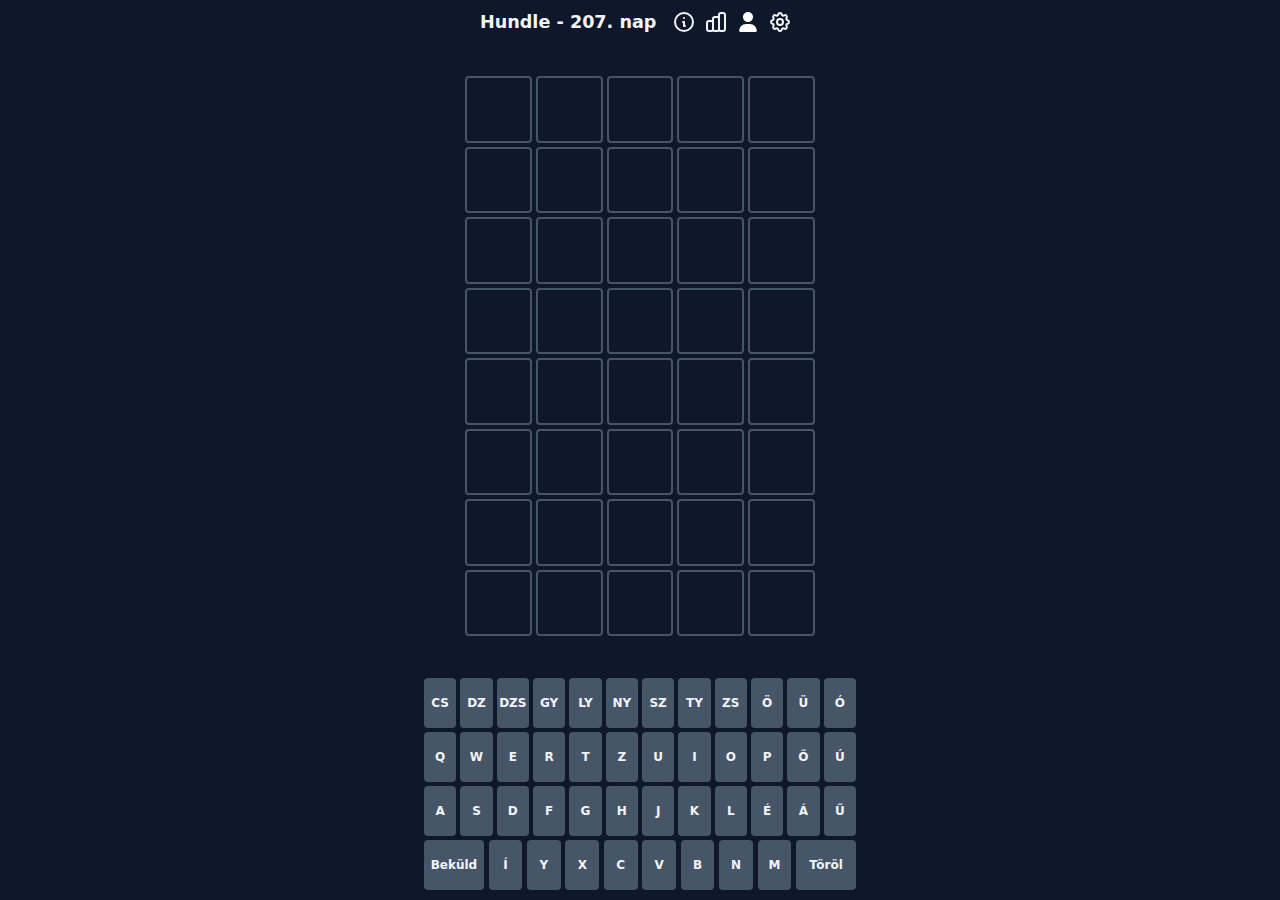
<file: src/main/resources/public/index.html>
<!DOCTYPE html>
<html lang="hu">

<head>
    <meta charset="UTF-8">
    <meta http-equiv="X-UA-Compatible" content="IE=edge">
    <meta name="viewport" content="width=device-width, initial-scale=1.0">
    <title>Hundle</title>
    <link rel="stylesheet" href="style.css">
    <link rel="icon" type="image/x-icon" href="/logos/logo.ico">
</head>

<body>
<noscript>Be kell kapcsolni a JavaScriptet az applikáció futtatásához.</noscript>
<div class="container">
    <div class="menu">
        <div class="title" id="menutitle"></div>
        <div class="icons">
            <div class="icon" onclick="fadee('250');betolt('info');"><svg xmlns="http://www.w3.org/2000/svg" fill="none" viewBox="0 0 24 24" stroke="currentColor" aria-hidden="true" class="h-6 w-6 mr-2 cursor-pointer dark:stroke-white">
                <path stroke-linecap="round" stroke-linejoin="round" stroke-width="2" d="M13 16h-1v-4h-1m1-4h.01M21 12a9 9 0 11-18 0 9 9 0 0118 0z"></path>
            </svg></div>
            <div class="icon" onclick="fadee('250');betolt('stats');"><svg xmlns="http://www.w3.org/2000/svg" fill="none" viewBox="0 0 24 24" stroke="currentColor" aria-hidden="true" class="h-6 w-6 mr-2 cursor-pointer dark:stroke-white">
                <path stroke-linecap="round" stroke-linejoin="round" stroke-width="2" d="M9 19v-6a2 2 0 00-2-2H5a2 2 0 00-2 2v6a2 2 0 002 2h2a2 2 0 002-2zm0 0V9a2 2 0 012-2h2a2 2 0 012 2v10m-6 0a2 2 0 002 2h2a2 2 0 002-2m0 0V5a2 2 0 012-2h2a2 2 0 012 2v14a2 2 0 01-2 2h-2a2 2 0 01-2-2z">
                </path>
            </svg></div>
            <svg  class="icon user" onclick="fadee('250');betolt('login');" xmlns="http://www.w3.org/2000/svg" viewBox="0 0 448 512"><path d="M224 256c70.7 0 128-57.31 128-128s-57.3-128-128-128C153.3 0 96 57.31 96 128S153.3 256 224 256zM274.7 304H173.3C77.61 304 0 381.6 0 477.3c0 19.14 15.52 34.67 34.66 34.67h378.7C432.5 512 448 496.5 448 477.3C448 381.6 370.4 304 274.7 304z"/></svg>
            <div class="icon" onclick="fadee('250');betolt('settings');"><svg xmlns="http://www.w3.org/2000/svg" fill="none" viewBox="0 0 24 24" stroke="currentColor" aria-hidden="true" class="h-6 w-6 cursor-pointer dark:stroke-white">
                <path stroke-linecap="round" stroke-linejoin="round" stroke-width="2" d="M10.325 4.317c.426-1.756 2.924-1.756 3.35 0a1.724 1.724 0 002.573 1.066c1.543-.94 3.31.826 2.37 2.37a1.724 1.724 0 001.065 2.572c1.756.426 1.756 2.924 0 3.35a1.724 1.724 0 00-1.066 2.573c.94 1.543-.826 3.31-2.37 2.37a1.724 1.724 0 00-2.572 1.065c-.426 1.756-2.924 1.756-3.35 0a1.724 1.724 0 00-2.573-1.066c-1.543.94-3.31-.826-2.37-2.37a1.724 1.724 0 00-1.065-2.572c-1.756-.426-1.756-2.924 0-3.35a1.724 1.724 0 001.066-2.573c-.94-1.543.826-3.31 2.37-2.37.996.608 2.296.07 2.572-1.065z">
                </path>
                <path stroke-linecap="round" stroke-linejoin="round" stroke-width="2" d="M15 12a3 3 0 11-6 0 3 3 0 016 0z"></path>
            </svg></div>
        </div>

    </div>
    <div class="guessescenter">
        <div class="guesses">
            <div class="row">
                <div class="letterboxcontainer"><div class="letterbox"></div></div>
                <div class="letterboxcontainer"><div class="letterbox"></div></div>
                <div class="letterboxcontainer"><div class="letterbox"></div></div>
                <div class="letterboxcontainer"><div class="letterbox"></div></div>
                <div class="letterboxcontainer"><div class="letterbox"></div></div>
            </div>
            <div class="row">
                <div class="letterboxcontainer">
                    <div class="letterbox"></div>
                </div>
                <div class="letterboxcontainer">
                    <div class="letterbox"></div>
                </div>
                <div class="letterboxcontainer">
                    <div class="letterbox"></div>
                </div>
                <div class="letterboxcontainer">
                    <div class="letterbox"></div>
                </div>
                <div class="letterboxcontainer">
                    <div class="letterbox"></div>
                </div>
            </div>
            <div class="row">
                <div class="letterboxcontainer">
                    <div class="letterbox"></div>
                </div>
                <div class="letterboxcontainer">
                    <div class="letterbox"></div>
                </div>
                <div class="letterboxcontainer">
                    <div class="letterbox"></div>
                </div>
                <div class="letterboxcontainer">
                    <div class="letterbox"></div>
                </div>
                <div class="letterboxcontainer">
                    <div class="letterbox"></div>
                </div>
            </div>
            <div class="row">
                <div class="letterboxcontainer">
                    <div class="letterbox"></div>
                </div>
                <div class="letterboxcontainer">
                    <div class="letterbox"></div>
                </div>
                <div class="letterboxcontainer">
                    <div class="letterbox"></div>
                </div>
                <div class="letterboxcontainer">
                    <div class="letterbox"></div>
                </div>
                <div class="letterboxcontainer">
                    <div class="letterbox"></div>
                </div>
            </div>
            <div class="row">
                <div class="letterboxcontainer">
                    <div class="letterbox"></div>
                </div>
                <div class="letterboxcontainer">
                    <div class="letterbox"></div>
                </div>
                <div class="letterboxcontainer">
                    <div class="letterbox"></div>
                </div>
                <div class="letterboxcontainer">
                    <div class="letterbox"></div>
                </div>
                <div class="letterboxcontainer">
                    <div class="letterbox"></div>
                </div>
            </div>
            <div class="row">
                <div class="letterboxcontainer">
                    <div class="letterbox"></div>
                </div>
                <div class="letterboxcontainer">
                    <div class="letterbox"></div>
                </div>
                <div class="letterboxcontainer">
                    <div class="letterbox"></div>
                </div>
                <div class="letterboxcontainer">
                    <div class="letterbox"></div>
                </div>
                <div class="letterboxcontainer">
                    <div class="letterbox"></div>
                </div>
            </div>
            <div class="row">
                <div class="letterboxcontainer">
                    <div class="letterbox"></div>
                </div>
                <div class="letterboxcontainer">
                    <div class="letterbox"></div>
                </div>
                <div class="letterboxcontainer">
                    <div class="letterbox"></div>
                </div>
                <div class="letterboxcontainer">
                    <div class="letterbox"></div>
                </div>
                <div class="letterboxcontainer">
                    <div class="letterbox"></div>
                </div>
            </div>
            <div class="row">
                <div class="letterboxcontainer">
                    <div class="letterbox"></div>
                </div>
                <div class="letterboxcontainer">
                    <div class="letterbox"></div>
                </div>
                <div class="letterboxcontainer">
                    <div class="letterbox"></div>
                </div>
                <div class="letterboxcontainer">
                    <div class="letterbox"></div>
                </div>
                <div class="letterboxcontainer">
                    <div class="letterbox"></div>
                </div>
            </div>
        </div>
    </div>


    <div class="btnbox">
        <div class="btnrow">
            <div class="normalbtn"><p>CS</p></div>
            <div class="normalbtn"><p>DZ</p></div>
            <div class="normalbtn"><p>DZS</p></div>
            <div class="normalbtn"><p>GY</p></div>
            <div class="normalbtn"><p>LY</p></div>
            <div class="normalbtn"><p>NY</p></div>
            <div class="normalbtn"><p>SZ</p></div>
            <div class="normalbtn"><p>TY</p></div>
            <div class="normalbtn"><p>ZS</p></div>
            <div class="normalbtn"><p>Ö</p></div>
            <div class="normalbtn"><p>Ü</p></div>
            <div class="normalbtn"><p>Ó</p></div>

        </div>
        <div class="btnrow">
            <div class="normalbtn"><p>Q</p></div>
            <div class="normalbtn"><p>W</p></div>
            <div class="normalbtn"><p>E</p></div>
            <div class="normalbtn"><p>R</p></div>
            <div class="normalbtn"><p>T</p></div>
            <div class="normalbtn"><p>Z</p></div>
            <div class="normalbtn"><p>U</p></div>
            <div class="normalbtn"><p>I</p></div>
            <div class="normalbtn"><p>O</p></div>
            <div class="normalbtn"><p>P</p></div>
            <div class="normalbtn"><p>Ő</p></div>
            <div class="normalbtn"><p>Ú</p></div>
        </div>
        <div class="btnrow">
            <div class="normalbtn"><p>A</p></div>
            <div class="normalbtn"><p>S</p></div>
            <div class="normalbtn"><p>D</p></div>
            <div class="normalbtn"><p>F</p></div>
            <div class="normalbtn"><p>G</p></div>
            <div class="normalbtn"><p>H</p></div>
            <div class="normalbtn"><p>J</p></div>
            <div class="normalbtn"><p>K</p></div>
            <div class="normalbtn"><p>L</p></div>
            <div class="normalbtn"><p>É</p></div>
            <div class="normalbtn"><p>Á</p></div>
            <div class="normalbtn"><p>Ű</p></div>
        </div>
        <div class="btnrow">
            <div class="bigbtn"><p>Beküld</p></div>
            <div class="normalbtn"><p>Í</p></div>
            <div class="normalbtn"><p>Y</p></div>
            <div class="normalbtn"><p>X</p></div>
            <div class="normalbtn"><p>C</p></div>
            <div class="normalbtn"><p>V</p></div>
            <div class="normalbtn"><p>B</p></div>
            <div class="normalbtn"><p>N</p></div>
            <div class="normalbtn"><p>M</p></div>
            <div class="bigbtn"><p>Töröl</p></div>
        </div>
    </div>
</div>
<div class="bgcontainer nodisplay">
    <div class="popcont">
        <svg onclick="fadee('250')" class ="ix" xmlns="http://www.w3.org/2000/svg" fill="none" viewBox="0 0 24 24" stroke="currentColor" aria-hidden="true" class="h-6 w-6 cursor-pointer dark:stroke-white"><path stroke-linecap="round" stroke-linejoin="round" stroke-width="2" d="M10 14l2-2m0 0l2-2m-2 2l-2-2m2 2l2 2m7-2a9 9 0 11-18 0 9 9 0 0118 0z"></path></svg>
        <div class="contcont">
            <div class="cim">Belépés</div>
            <div class="content"></div>
        </div>
    </div>
</div>
</body>
<script src="script.js"></script>
</html>
</file>
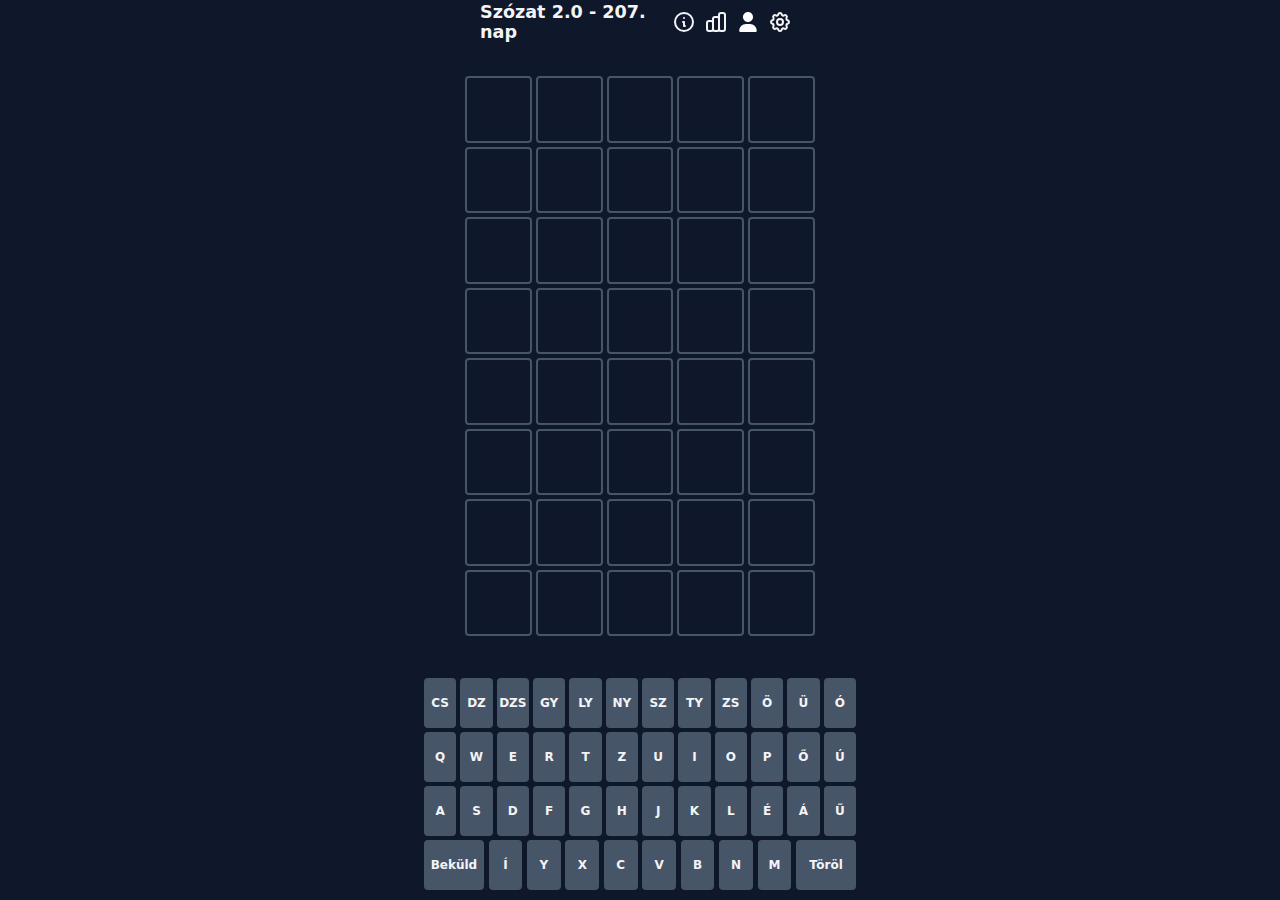
<file: src/main/resources/static/index.html>
<!DOCTYPE html>
<html lang="hu">

<head>
    <meta charset="UTF-8">
    <meta http-equiv="X-UA-Compatible" content="IE=edge">
    <meta name="viewport" content="width=device-width, initial-scale=1.0">
    <title>Szózat 2.0</title>
    <link rel="stylesheet" href="style.css">
</head>

<body>
<noscript>Be kell kapcsolni a JavaScriptet az applikáció futtatásához.</noscript>
<div class="container">
    <div class="menu">
        <div class="title" id="menutitle"></div>
        <div class="icons">
            <div class="icon" onclick="fadee('250');betolt('info');"><svg xmlns="http://www.w3.org/2000/svg" fill="none" viewBox="0 0 24 24" stroke="currentColor" aria-hidden="true" class="h-6 w-6 mr-2 cursor-pointer dark:stroke-white">
                <path stroke-linecap="round" stroke-linejoin="round" stroke-width="2" d="M13 16h-1v-4h-1m1-4h.01M21 12a9 9 0 11-18 0 9 9 0 0118 0z"></path>
            </svg></div>
            <div class="icon" onclick="fadee('250');betolt('stats');"><svg xmlns="http://www.w3.org/2000/svg" fill="none" viewBox="0 0 24 24" stroke="currentColor" aria-hidden="true" class="h-6 w-6 mr-2 cursor-pointer dark:stroke-white">
                <path stroke-linecap="round" stroke-linejoin="round" stroke-width="2" d="M9 19v-6a2 2 0 00-2-2H5a2 2 0 00-2 2v6a2 2 0 002 2h2a2 2 0 002-2zm0 0V9a2 2 0 012-2h2a2 2 0 012 2v10m-6 0a2 2 0 002 2h2a2 2 0 002-2m0 0V5a2 2 0 012-2h2a2 2 0 012 2v14a2 2 0 01-2 2h-2a2 2 0 01-2-2z">
                </path>
            </svg></div>
            <svg  class="icon user" onclick="fadee('250');betolt('login');" xmlns="http://www.w3.org/2000/svg" viewBox="0 0 448 512"><path d="M224 256c70.7 0 128-57.31 128-128s-57.3-128-128-128C153.3 0 96 57.31 96 128S153.3 256 224 256zM274.7 304H173.3C77.61 304 0 381.6 0 477.3c0 19.14 15.52 34.67 34.66 34.67h378.7C432.5 512 448 496.5 448 477.3C448 381.6 370.4 304 274.7 304z"/></svg>
            <div class="icon" onclick="fadee('250');betolt('settings');"><svg xmlns="http://www.w3.org/2000/svg" fill="none" viewBox="0 0 24 24" stroke="currentColor" aria-hidden="true" class="h-6 w-6 cursor-pointer dark:stroke-white">
                <path stroke-linecap="round" stroke-linejoin="round" stroke-width="2" d="M10.325 4.317c.426-1.756 2.924-1.756 3.35 0a1.724 1.724 0 002.573 1.066c1.543-.94 3.31.826 2.37 2.37a1.724 1.724 0 001.065 2.572c1.756.426 1.756 2.924 0 3.35a1.724 1.724 0 00-1.066 2.573c.94 1.543-.826 3.31-2.37 2.37a1.724 1.724 0 00-2.572 1.065c-.426 1.756-2.924 1.756-3.35 0a1.724 1.724 0 00-2.573-1.066c-1.543.94-3.31-.826-2.37-2.37a1.724 1.724 0 00-1.065-2.572c-1.756-.426-1.756-2.924 0-3.35a1.724 1.724 0 001.066-2.573c-.94-1.543.826-3.31 2.37-2.37.996.608 2.296.07 2.572-1.065z">
                </path>
                <path stroke-linecap="round" stroke-linejoin="round" stroke-width="2" d="M15 12a3 3 0 11-6 0 3 3 0 016 0z"></path>
            </svg></div>
        </div>

    </div>
    <div class="guessescenter">
        <div class="guesses">
            <div class="row">
                <div class="letterboxcontainer"><div class="letterbox"></div></div>
                <div class="letterboxcontainer"><div class="letterbox"></div></div>
                <div class="letterboxcontainer"><div class="letterbox"></div></div>
                <div class="letterboxcontainer"><div class="letterbox"></div></div>
                <div class="letterboxcontainer"><div class="letterbox"></div></div>
            </div>
            <div class="row">
                <div class="letterboxcontainer">
                    <div class="letterbox"></div>
                </div>
                <div class="letterboxcontainer">
                    <div class="letterbox"></div>
                </div>
                <div class="letterboxcontainer">
                    <div class="letterbox"></div>
                </div>
                <div class="letterboxcontainer">
                    <div class="letterbox"></div>
                </div>
                <div class="letterboxcontainer">
                    <div class="letterbox"></div>
                </div>
            </div>
            <div class="row">
                <div class="letterboxcontainer">
                    <div class="letterbox"></div>
                </div>
                <div class="letterboxcontainer">
                    <div class="letterbox"></div>
                </div>
                <div class="letterboxcontainer">
                    <div class="letterbox"></div>
                </div>
                <div class="letterboxcontainer">
                    <div class="letterbox"></div>
                </div>
                <div class="letterboxcontainer">
                    <div class="letterbox"></div>
                </div>
            </div>
            <div class="row">
                <div class="letterboxcontainer">
                    <div class="letterbox"></div>
                </div>
                <div class="letterboxcontainer">
                    <div class="letterbox"></div>
                </div>
                <div class="letterboxcontainer">
                    <div class="letterbox"></div>
                </div>
                <div class="letterboxcontainer">
                    <div class="letterbox"></div>
                </div>
                <div class="letterboxcontainer">
                    <div class="letterbox"></div>
                </div>
            </div>
            <div class="row">
                <div class="letterboxcontainer">
                    <div class="letterbox"></div>
                </div>
                <div class="letterboxcontainer">
                    <div class="letterbox"></div>
                </div>
                <div class="letterboxcontainer">
                    <div class="letterbox"></div>
                </div>
                <div class="letterboxcontainer">
                    <div class="letterbox"></div>
                </div>
                <div class="letterboxcontainer">
                    <div class="letterbox"></div>
                </div>
            </div>
            <div class="row">
                <div class="letterboxcontainer">
                    <div class="letterbox"></div>
                </div>
                <div class="letterboxcontainer">
                    <div class="letterbox"></div>
                </div>
                <div class="letterboxcontainer">
                    <div class="letterbox"></div>
                </div>
                <div class="letterboxcontainer">
                    <div class="letterbox"></div>
                </div>
                <div class="letterboxcontainer">
                    <div class="letterbox"></div>
                </div>
            </div>
            <div class="row">
                <div class="letterboxcontainer">
                    <div class="letterbox"></div>
                </div>
                <div class="letterboxcontainer">
                    <div class="letterbox"></div>
                </div>
                <div class="letterboxcontainer">
                    <div class="letterbox"></div>
                </div>
                <div class="letterboxcontainer">
                    <div class="letterbox"></div>
                </div>
                <div class="letterboxcontainer">
                    <div class="letterbox"></div>
                </div>
            </div>
            <div class="row">
                <div class="letterboxcontainer">
                    <div class="letterbox"></div>
                </div>
                <div class="letterboxcontainer">
                    <div class="letterbox"></div>
                </div>
                <div class="letterboxcontainer">
                    <div class="letterbox"></div>
                </div>
                <div class="letterboxcontainer">
                    <div class="letterbox"></div>
                </div>
                <div class="letterboxcontainer">
                    <div class="letterbox"></div>
                </div>
            </div>
        </div>
    </div>


    <div class="btnbox">
        <div class="btnrow">
            <div class="normalbtn"><p>CS</p></div>
            <div class="normalbtn"><p>DZ</p></div>
            <div class="normalbtn"><p>DZS</p></div>
            <div class="normalbtn"><p>GY</p></div>
            <div class="normalbtn"><p>LY</p></div>
            <div class="normalbtn"><p>NY</p></div>
            <div class="normalbtn"><p>SZ</p></div>
            <div class="normalbtn"><p>TY</p></div>
            <div class="normalbtn"><p>ZS</p></div>
            <div class="normalbtn"><p>Ö</p></div>
            <div class="normalbtn"><p>Ü</p></div>
            <div class="normalbtn"><p>Ó</p></div>

        </div>
        <div class="btnrow">
            <div class="normalbtn"><p>Q</p></div>
            <div class="normalbtn"><p>W</p></div>
            <div class="normalbtn"><p>E</p></div>
            <div class="normalbtn"><p>R</p></div>
            <div class="normalbtn"><p>T</p></div>
            <div class="normalbtn"><p>Z</p></div>
            <div class="normalbtn"><p>U</p></div>
            <div class="normalbtn"><p>I</p></div>
            <div class="normalbtn"><p>O</p></div>
            <div class="normalbtn"><p>P</p></div>
            <div class="normalbtn"><p>Ő</p></div>
            <div class="normalbtn"><p>Ú</p></div>
        </div>
        <div class="btnrow">
            <div class="normalbtn"><p>A</p></div>
            <div class="normalbtn"><p>S</p></div>
            <div class="normalbtn"><p>D</p></div>
            <div class="normalbtn"><p>F</p></div>
            <div class="normalbtn"><p>G</p></div>
            <div class="normalbtn"><p>H</p></div>
            <div class="normalbtn"><p>J</p></div>
            <div class="normalbtn"><p>K</p></div>
            <div class="normalbtn"><p>L</p></div>
            <div class="normalbtn"><p>É</p></div>
            <div class="normalbtn"><p>Á</p></div>
            <div class="normalbtn"><p>Ű</p></div>
        </div>
        <div class="btnrow">
            <div class="bigbtn"><p>Beküld</p></div>
            <div class="normalbtn"><p>Í</p></div>
            <div class="normalbtn"><p>Y</p></div>
            <div class="normalbtn"><p>X</p></div>
            <div class="normalbtn"><p>C</p></div>
            <div class="normalbtn"><p>V</p></div>
            <div class="normalbtn"><p>B</p></div>
            <div class="normalbtn"><p>N</p></div>
            <div class="normalbtn"><p>M</p></div>
            <div class="bigbtn"><p>Töröl</p></div>
        </div>
    </div>
</div>
<div class="bgcontainer nodisplay">
    <div class="popcont">
        <svg onclick="fadee('250')" class ="ix" xmlns="http://www.w3.org/2000/svg" fill="none" viewBox="0 0 24 24" stroke="currentColor" aria-hidden="true" class="h-6 w-6 cursor-pointer dark:stroke-white"><path stroke-linecap="round" stroke-linejoin="round" stroke-width="2" d="M10 14l2-2m0 0l2-2m-2 2l-2-2m2 2l2 2m7-2a9 9 0 11-18 0 9 9 0 0118 0z"></path></svg>
        <div class="contcont">
            <div class="cim">Belépés</div>
            <div class="content"></div>
        </div>
    </div>
</div>
</body>
<script src="script.js"></script>
</html>
</file>
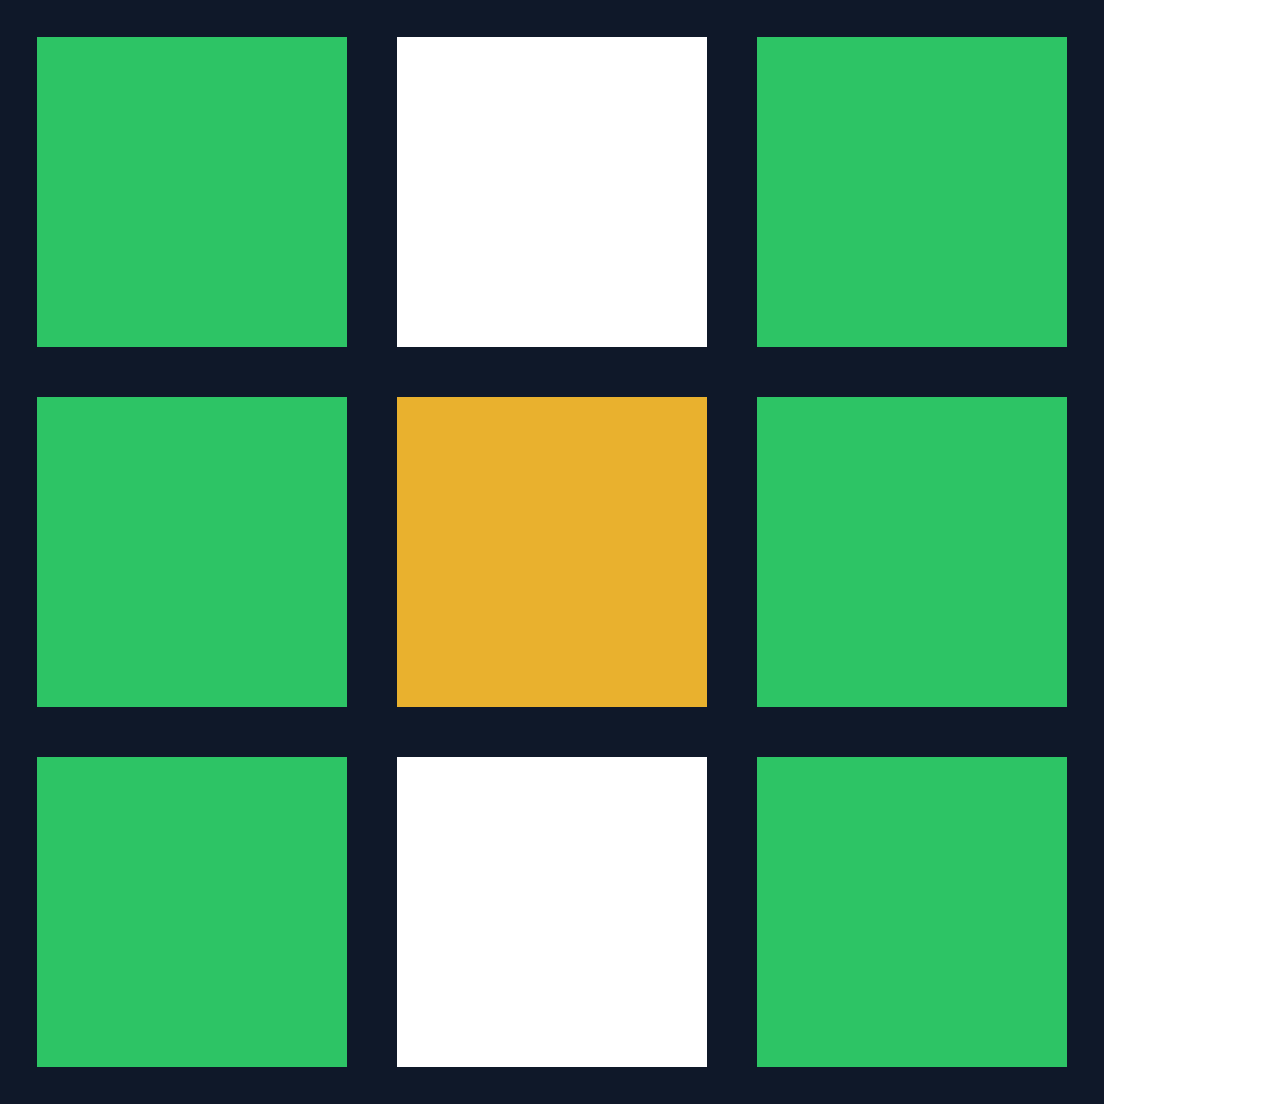
<file: src/main/resources/public/logo.html>
<!DOCTYPE html>
<html lang="en">
<head>
    <meta charset="UTF-8">
    <meta http-equiv="X-UA-Compatible" content="IE=edge">
    <meta name="viewport" content="width=device-width, initial-scale=1.0">
    <title>Logo</title>
    <style>
        body {
            width:1080px;
            height: 1080px;
            margin:0;
            padding:0;
            background-color: white;
            display: flex;
            flex-wrap: wrap;
            border: 12.5px solid #0f1829;
        }
        html {
            width:1080px;
            height: 1080px;
        }
        .negyzet {
            width: calc((1080px / 3) - 50px);
            height: calc((1080px / 3) - 50px);
            border: 25px solid #0f1829;
            
        }
        .green {
            background: #2dc465;
        }
        .orange {
            background: #e9b12e;
        }
    </style>
</head>
<body>
    <div class="green negyzet"></div>
    <div class="black negyzet"></div>
    <div class="green negyzet"></div>
    <div class="green negyzet"></div>
    <div class="orange negyzet"></div>
    <div class="green negyzet"></div>
    <div class="green negyzet"></div>
    <div class="black negyzet"></div>
    <div class="green negyzet"></div>
</body>
</html>
</file>
<file: src/main/resources/public/style.css>
html{
    background-color: #0f172a;
    color: #f3f4f6;
    font-family: ui-sans-serif,system-ui,-apple-system,BlinkMacSystemFont,Segoe UI,Roboto,Helvetica Neue,Arial,Noto Sans,sans-serif,Apple Color Emoji,Segoe UI Emoji,Segoe UI Symbol,Noto Color Emoji;
}
body {
    margin:0px;
}
.letter {
    text-transform: uppercase;
    font-weight:700;
}
.user {
    fill:white;
    padding:2px;
}
.contcont {
    display: flex;
    flex-direction: column;
    width: 100%;
    justify-content: flex-start;
    margin-top:5px;

}
.cim {
    display:flex;
    justify-content: center;
    font-weight: 500;
    font-size: 1.125rem;
}
.guesses2{
    tab-size: 4;
    line-height: inherit;
    box-sizing: border-box;
    margin-left: auto;
    margin-right: auto;
    display: grid;
    gap: .25rem;
    height: 64px!important;
    max-height: 64px;
    width: 100%!important;
    max-width: 350px;
}
.popcont {
    position: absolute;
    position: absolute;
    display: flex;
    min-height: 200px;
    height: max-content;
    width: 336px;
    background: #1f2936;
    border-radius: 0.5rem;
    padding:24px;
    transition: 400ms;
    transform: scale(0.95);
}
.grow {
    transform: scale(1.0);
}
.ix {
    width: 24px;
    height: 24px;
    position: absolute;
    top: 18px;
    right: 18px;
    cursor: pointer;
}
.bgcontainer {
    width:100vw;
    height: 100vh;
    position:fixed;
    top:0px;
    left: 0px;
    background: #6b7280bf;
    opacity: 0;
    transition: 200ms;
    display: flex;
    align-content: center;
    justify-content: center;
    align-items: center;
}
.nodisplay {
    display: none;
}
.bgcontaineractive {
opacity:1;

}
.icon{
    tab-size: 4;
    line-height: inherit;
    fill: white;
    border: 0 solid #e5e7eb;
    box-sizing: border-box;
    display: block;
    vertical-align: middle;
    margin-right: .5rem;
    height: 1.5rem;
    width: 1.5rem;
    cursor: pointer;
    stroke: #fff;
}

.menu{
    display: flex;
    flex-direction: row;
    justify-content: space-between;
    align-items: center;
    height: 28px;
    margin-bottom: 0.5rem!important;
    width: 20rem;
    max-width:100%;
    font-weight:700;
    font-size:1.1rem
}

.title{
    float: left;
}
.icons{
    display: flex;
    flex-direction: row;
    justify-content: space-between;
    align-items: center;
    width: auto;
    float: right;
}

.letterbox{

    background-color: transparent;
    border: 0 solid #e5e7eb;
    box-sizing: border-box;
    margin-left: .125rem;
    margin-right: .125rem;
    align-items: center;
    justify-content: center;
    font-size: 1.125rem;
    line-height: 1.75rem;
    display: flex;
    position: absolute;
    height: 100%;
    width: 100%;

}

.guessescenter{
    margin-bottom: .5rem;
    display: flex;
    align-items: center;
    justify-content: center;
    
}

.letterboxgreen{
    background-color: #22c55e;
    tab-size: 4;
    line-height: inherit;
    box-sizing: border-box;
    position: relative;
    display: inline-flex;
    flex-grow: 1;
    text-shadow: 1px 1px 1px #000;
    justify-content: center;
    border-radius: .25rem;
    color: rgb(255 255 255);
}
.flip {
    transform: rotateX(90deg);
}
.letterboxyellow{
    background-color: #eab308;
    tab-size: 4;
    line-height: inherit;
    box-sizing: border-box;
    position: relative;
    display: inline-flex;
    flex-grow: 1;
    text-shadow: 1px 1px 1px #000;
    justify-content: center;
    border-radius: .25rem;
    color: rgb(255 255 255);
}
.whiteborder {
    border-color: white!important;
}
.contentp {
    font-size: .875rem;
    line-height: 1.25rem;
    color: #d1d5db;
    display:flex;
    width:100%;
    text-align: center;
    justify-content: center;
    margin-top:0px;
    margin-bottom:25px;
}
.contentdolt {
    font-style: italic;

}
.link {
    color:white;
    font-weight: 500;
}
.boom {
    transform: scale(1.1);
}
.letterboxgrey{
    background-color: #334155;
    tab-size: 4;
    line-height: inherit;
    box-sizing: border-box;
    position: relative;
    display: inline-flex;
    text-shadow: 1px 1px 1px #000;
    flex-grow: 1;
    justify-content: center;
    border-radius: .25rem;
    color: rgb(255 255 255);
}

.row{
    tab-size: 4;
    line-height: inherit;
    border: 0 solid #e5e7eb;
    box-sizing: border-box;
    display: grid;
    grid-template-columns: repeat(5,minmax(0,1fr));
    gap: .25rem;
}

.letterboxcontainer{
    tab-size: 4;
    line-height: inherit;
    border: 0 solid #e5e7eb;
    box-sizing: border-box;
    position: relative;
    display: inline-flex;
    flex-grow: 1;
    justify-content: center;
    border-radius: .25rem;
    border-width: 2px;
    border-style: solid;
    border-color: rgb(71 85 105);
    color: rgb(255 255 255);
    animation-delay: 0ms;
    transition: 300ms;
}

.guesses{
    tab-size: 4;
    line-height: inherit;
    box-sizing: border-box;
    margin-left: auto;
    margin-right: auto;
    display: grid;
    gap: .25rem;
    height: calc(100vh - 280px)!important;
    max-height: 560px;
    width: calc((100vh - 280px) * 0.6034)!important;
    max-width: 350px;
}

.center {
    margin-left: auto;
    margin-right: auto;
}

.container {
    display: flex;
    padding: 0.5rem 3px 0.5rem 3px;
    max-width: 436px;
    width:calc(100vw - 6px);
    height:calc(100vh - 1rem);
    margin-left:auto;
    margin-right:auto;
    flex-direction: column;
    align-items: center;
    justify-content: space-between;
}
.btnbox {
    display: flex;
    flex-direction: column;
    max-width:100%;
    height:max-content;
    user-select: none;
}
.btnrow {
    display: flex;
    flex-direction: row;
    margin: 2px 0;
    justify-content: space-between;
}
.centerr {
    display:block;
}
.normalbtn {
    display:flex;
    flex-direction: column;
    width:33.67px;
    height:50px;
    font-weight:700;
    justify-content: center;
    text-align:center;
    background: #475569;
    margin: 0 2px;
    font-size: .75rem;
    border-radius: 0.25rem;
    cursor: pointer;
}
.bigbtn {
    display:flex;
    flex-direction: column;
    width:59.77px;
    height:50px;
    font-weight:700;
    justify-content: center;
    text-align:center;
    background: #475569;
    margin: 0 2px;
    font-size: .75rem;
    border-radius: 0.25rem;
    cursor: pointer;
}
.greenbtn {
    background: #2dc465;
}
.greybtn {
    background: #1e293a;
}

@media screen and (max-width: 992px) {
    
  }
</file>
<file: src/main/resources/static/style.css>
html{
    background-color: #0f172a;
    color: #f3f4f6;
    font-family: ui-sans-serif,system-ui,-apple-system,BlinkMacSystemFont,Segoe UI,Roboto,Helvetica Neue,Arial,Noto Sans,sans-serif,Apple Color Emoji,Segoe UI Emoji,Segoe UI Symbol,Noto Color Emoji;
}
body {
    margin:0px;
}
.letter {
    text-transform: uppercase;
    font-weight:700;
}
.user {
    fill:white;
    padding:2px;
}
.contcont {
    display: flex;
    flex-direction: column;
    width: 100%;
    justify-content: flex-start;
    margin-top:5px;

}
.cim {
    display:flex;
    justify-content: center;
    font-weight: 500;
    font-size: 1.125rem;
}
.guesses2{
    tab-size: 4;
    line-height: inherit;
    box-sizing: border-box;
    margin-left: auto;
    margin-right: auto;
    display: grid;
    gap: .25rem;
    height: 64px!important;
    max-height: 64px;
    width: 100%!important;
    max-width: 350px;
}
.popcont {
    position: absolute;
    position: absolute;
    display: flex;
    min-height: 200px;
    height: max-content;
    width: 336px;
    background: #1f2936;
    border-radius: 0.5rem;
    padding:24px;
    transition: 400ms;
    transform: scale(0.95);
}
.grow {
    transform: scale(1.0);
}
.ix {
    width: 24px;
    height: 24px;
    position: absolute;
    top: 18px;
    right: 18px;
    cursor: pointer;
}
.bgcontainer {
    width:100vw;
    height: 100vh;
    position:fixed;
    top:0px;
    left: 0px;
    background: #6b7280bf;
    opacity: 0;
    transition: 200ms;
    display: flex;
    align-content: center;
    justify-content: center;
    align-items: center;
}
.nodisplay {
    display: none;
}
.bgcontaineractive {
opacity:1;

}
.icon{
    tab-size: 4;
    line-height: inherit;
    fill: white;
    border: 0 solid #e5e7eb;
    box-sizing: border-box;
    display: block;
    vertical-align: middle;
    margin-right: .5rem;
    height: 1.5rem;
    width: 1.5rem;
    cursor: pointer;
    stroke: #fff;
}

.menu{
    display: flex;
    flex-direction: row;
    justify-content: space-between;
    align-items: center;
    height: 28px;
    margin-bottom: 0.5rem!important;
    width: 20rem;
    max-width:100%;
    font-weight:700;
    font-size:1.1rem
}

.title{
    float: left;
}
.icons{
    display: flex;
    flex-direction: row;
    justify-content: space-between;
    align-items: center;
    width: auto;
    float: right;
}

.letterbox{

    background-color: transparent;
    border: 0 solid #e5e7eb;
    box-sizing: border-box;
    margin-left: .125rem;
    margin-right: .125rem;
    align-items: center;
    justify-content: center;
    font-size: 1.125rem;
    line-height: 1.75rem;
    display: flex;
    position: absolute;
    height: 100%;
    width: 100%;

}

.guessescenter{
    margin-bottom: .5rem;
    display: flex;
    align-items: center;
    justify-content: center;
    
}

.letterboxgreen{
    background-color: #22c55e;
    tab-size: 4;
    line-height: inherit;
    box-sizing: border-box;
    position: relative;
    display: inline-flex;
    flex-grow: 1;
    text-shadow: 1px 1px 1px #000;
    justify-content: center;
    border-radius: .25rem;
    color: rgb(255 255 255);
}
.flip {
    transform: rotateX(90deg);
}
.letterboxyellow{
    background-color: #eab308;
    tab-size: 4;
    line-height: inherit;
    box-sizing: border-box;
    position: relative;
    display: inline-flex;
    flex-grow: 1;
    text-shadow: 1px 1px 1px #000;
    justify-content: center;
    border-radius: .25rem;
    color: rgb(255 255 255);
}
.whiteborder {
    border-color: white!important;
}
.contentp {
    font-size: .875rem;
    line-height: 1.25rem;
    color: #d1d5db;
    display:flex;
    text-align: center;
}
.boom {
    transform: scale(1.1);
}
.letterboxgrey{
    background-color: #334155;
    tab-size: 4;
    line-height: inherit;
    box-sizing: border-box;
    position: relative;
    display: inline-flex;
    text-shadow: 1px 1px 1px #000;
    flex-grow: 1;
    justify-content: center;
    border-radius: .25rem;
    color: rgb(255 255 255);
}

.row{
    tab-size: 4;
    line-height: inherit;
    border: 0 solid #e5e7eb;
    box-sizing: border-box;
    display: grid;
    grid-template-columns: repeat(5,minmax(0,1fr));
    gap: .25rem;
}

.letterboxcontainer{
    tab-size: 4;
    line-height: inherit;
    border: 0 solid #e5e7eb;
    box-sizing: border-box;
    position: relative;
    display: inline-flex;
    flex-grow: 1;
    justify-content: center;
    border-radius: .25rem;
    border-width: 2px;
    border-style: solid;
    border-color: rgb(71 85 105);
    color: rgb(255 255 255);
    animation-delay: 0ms;
    transition: 300ms;
}

.guesses{
    tab-size: 4;
    line-height: inherit;
    box-sizing: border-box;
    margin-left: auto;
    margin-right: auto;
    display: grid;
    gap: .25rem;
    height: calc(100vh - 280px)!important;
    max-height: 560px;
    width: calc((100vh - 280px) * 0.6034)!important;
    max-width: 350px;
}

.center {
    margin-left: auto;
    margin-right: auto;
}

.container {
    display: flex;
    padding: 0.5rem 3px 0.5rem 3px;
    max-width: 436px;
    width:calc(100vw - 6px);
    height:calc(100vh - 1rem);
    margin-left:auto;
    margin-right:auto;
    flex-direction: column;
    align-items: center;
    justify-content: space-between;
}
.btnbox {
    display: flex;
    flex-direction: column;
    max-width:100%;
    height:max-content;
    user-select: none;
}
.btnrow {
    display: flex;
    flex-direction: row;
    margin: 2px 0;
    justify-content: space-between;
}
.centerr {
    display:block;
}
.normalbtn {
    display:flex;
    flex-direction: column;
    width:33.67px;
    height:50px;
    font-weight:700;
    justify-content: center;
    text-align:center;
    background: #475569;
    margin: 0 2px;
    font-size: .75rem;
    border-radius: 0.25rem;
    cursor: pointer;
}
.bigbtn {
    display:flex;
    flex-direction: column;
    width:59.77px;
    height:50px;
    font-weight:700;
    justify-content: center;
    text-align:center;
    background: #475569;
    margin: 0 2px;
    font-size: .75rem;
    border-radius: 0.25rem;
    cursor: pointer;
}
.greenbtn {
    background: #2dc465;
}
.greybtn {
    background: #1e293a;
}

@media screen and (max-width: 992px) {
    
  }
</file>
